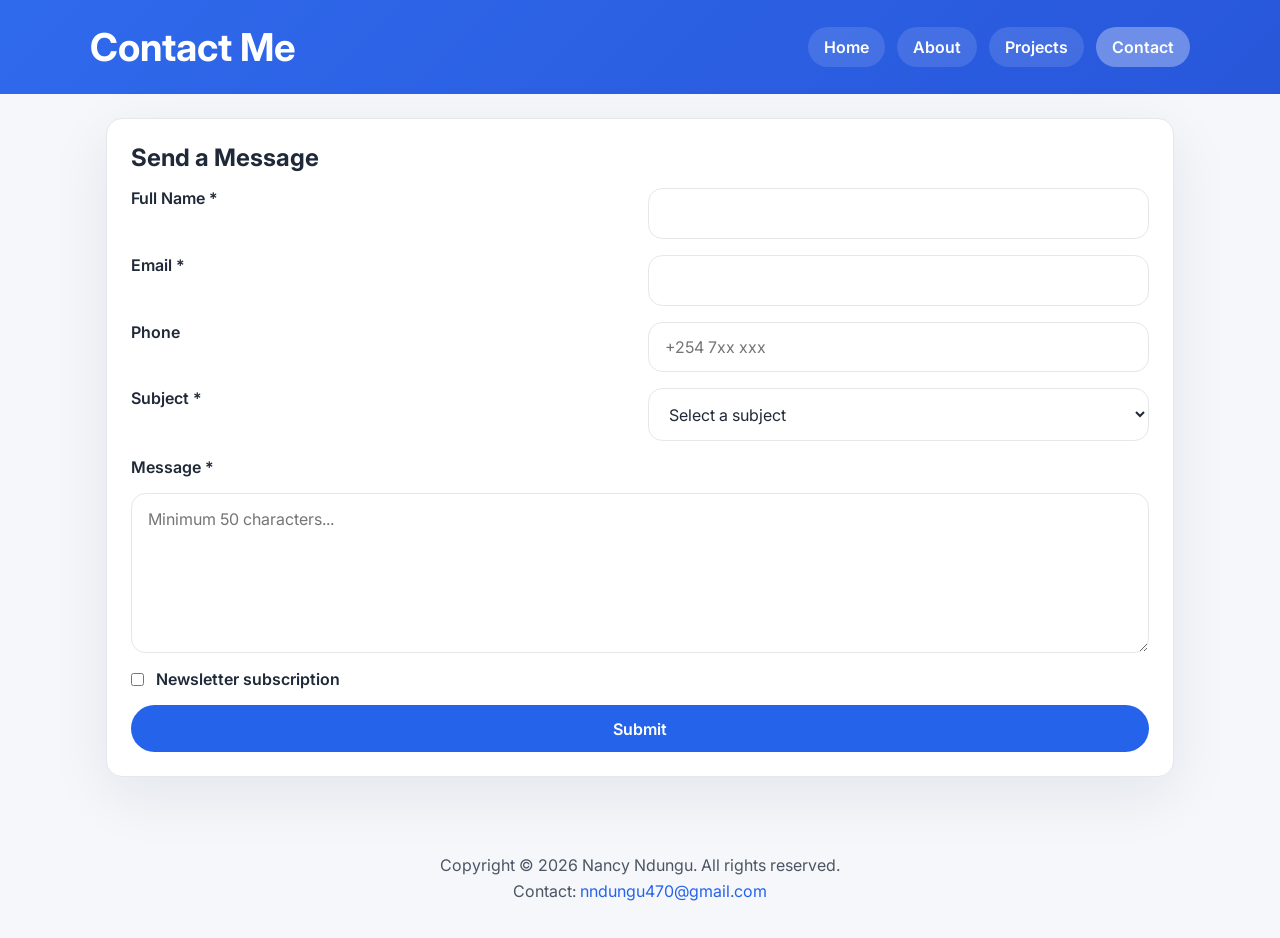
<file: contact.html>
<!DOCTYPE html>
<html lang="en">
<head>
  <meta charset="UTF-8">
  <meta name="viewport" content="width=device-width, initial-scale=1.0">
  <meta name="description" content="Contact Nancy Ndungu about her web development projects and portfolio.">
  <title>Contact - Nancy Ndungu</title>
  <link rel="stylesheet" href="style.css">
</head>
<body>
  <header>
    <div class="header-inner">
      <h1>Contact Me</h1>
      <nav aria-label="Main navigation">
        <a href="index.html">Home</a>
        <a href="about.html">About</a>
        <a href="projects.html">Projects</a>
        <a href="contact.html" aria-current="page">Contact</a>
      </nav>
    </div>
  </header>

  <main>
    <section class="card">
      <h2>Send a Message</h2>
      <form action="/submit" method="POST" novalidate>
        <div class="form-grid">
          <label for="fullname">Full Name *</label>
          <input type="text" id="fullname" name="fullname" required>

          <label for="email">Email *</label>
          <input type="email" id="email" name="email" required>

          <label for="phone">Phone</label>
          <input type="tel" id="phone" name="phone" placeholder="+254 7xx xxx">

          <label for="subject">Subject *</label>
          <select id="subject" name="subject" required>
            <option value="" disabled selected>Select a subject</option>
            <option value="general">General Inquiry</option>
            <option value="support">Technical Support</option>
            <option value="feedback">Feedback</option>
          </select>
        </div>

        <label for="message">Message *</label>
        <textarea id="message" name="message" required minlength="50" placeholder="Minimum 50 characters..."></textarea>

        <div class="checkbox-wrapper">
          <input type="checkbox" id="newsletter" name="newsletter" value="yes">
          <label for="newsletter">Newsletter subscription</label>
        </div>

        <button type="submit">Submit</button>
      </form>
    </section>
  </main>

  <footer>
    <p>Copyright &copy; 2026 Nancy Ndungu. All rights reserved.</p>
    <p>Contact: <a href="mailto:nndungu470@gmail.com">nndungu470@gmail.com</a></p>
  </footer>
</body>
</html>
</file>
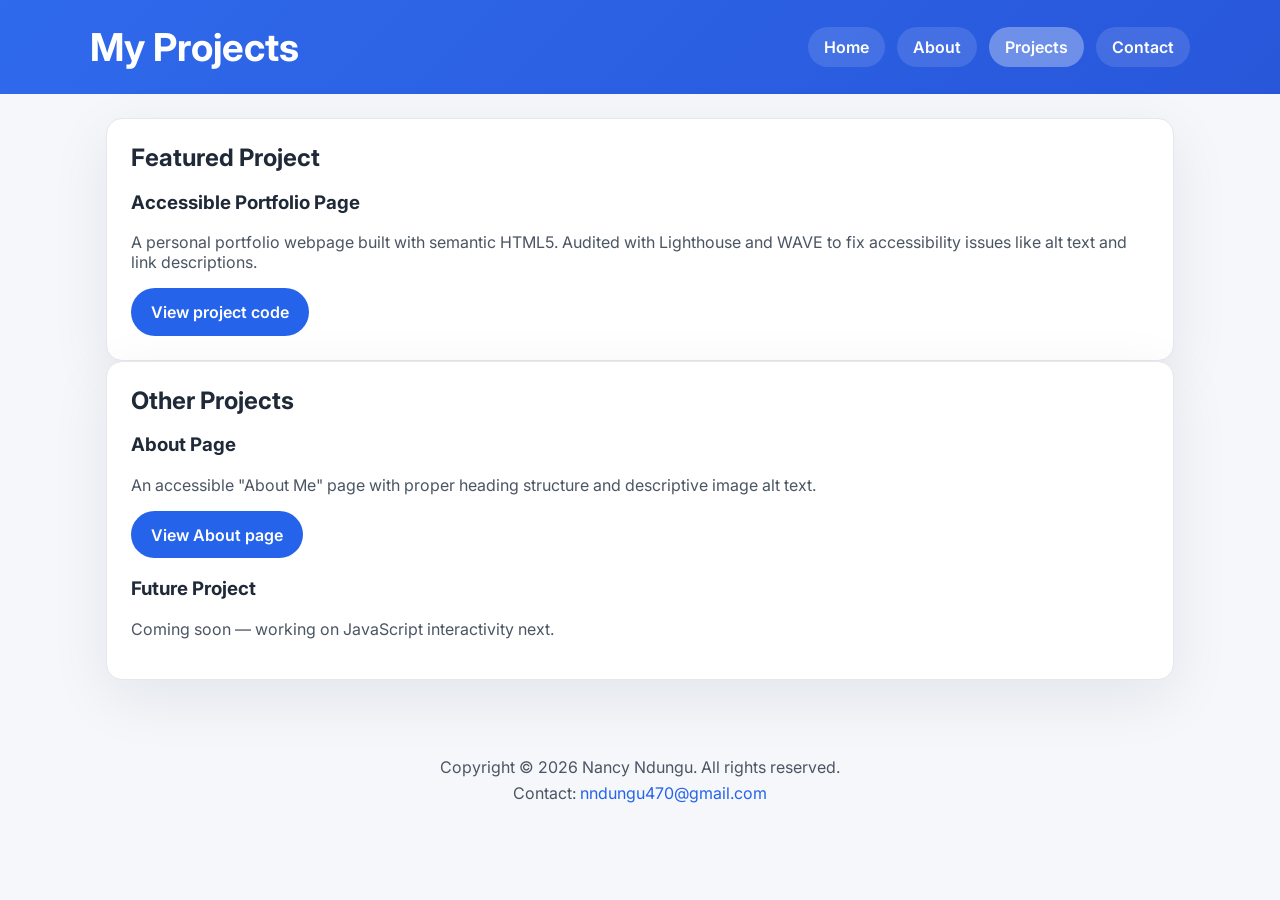
<file: projects.html>
<!DOCTYPE html>
<html lang="en">
<head>
  <meta charset="UTF-8">
  <meta name="viewport" content="width=device-width, initial-scale=1.0">
  <meta name="description" content="Projects by Nancy Ndungu - web development portfolio">
  <title>Projects - Nancy Ndungu</title>
  <link rel="stylesheet" href="style.css">
</head>
<body>
  <header>
    <div class="header-inner">
      <h1>My Projects</h1>
      <nav aria-label="Main navigation">
        <a href="index.html">Home</a>
        <a href="about.html">About</a>
        <a href="projects.html" aria-current="page">Projects</a>
        <a href="contact.html">Contact</a>
      </nav>
    </div>
  </header>

  <main>
    <section class="card">
      <h2>Featured Project</h2>
      <article>
        <h3>Accessible Portfolio Page</h3>
        <p>A personal portfolio webpage built with semantic HTML5. Audited with Lighthouse and WAVE to fix accessibility issues like alt text and link descriptions.</p>
        <a class="button-link" href="index.html">View project code</a>
      </article>
    </section>

    <section class="card">
      <h2>Other Projects</h2>
      <article>
        <h3>About Page</h3>
        <p>An accessible "About Me" page with proper heading structure and descriptive image alt text.</p>
        <a class="button-link" href="about.html">View About page</a>
      </article>

      <article>
        <h3>Future Project</h3>
        <p>Coming soon — working on JavaScript interactivity next.</p>
      </article>
    </section>
  </main>

  <footer>
    <p>Copyright &copy; 2026 Nancy Ndungu. All rights reserved.</p>
    <p>Contact: <a href="mailto:nndungu470@gmail.com">nndungu470@gmail.com</a></p>
  </footer>
</body>
</html>
</file>
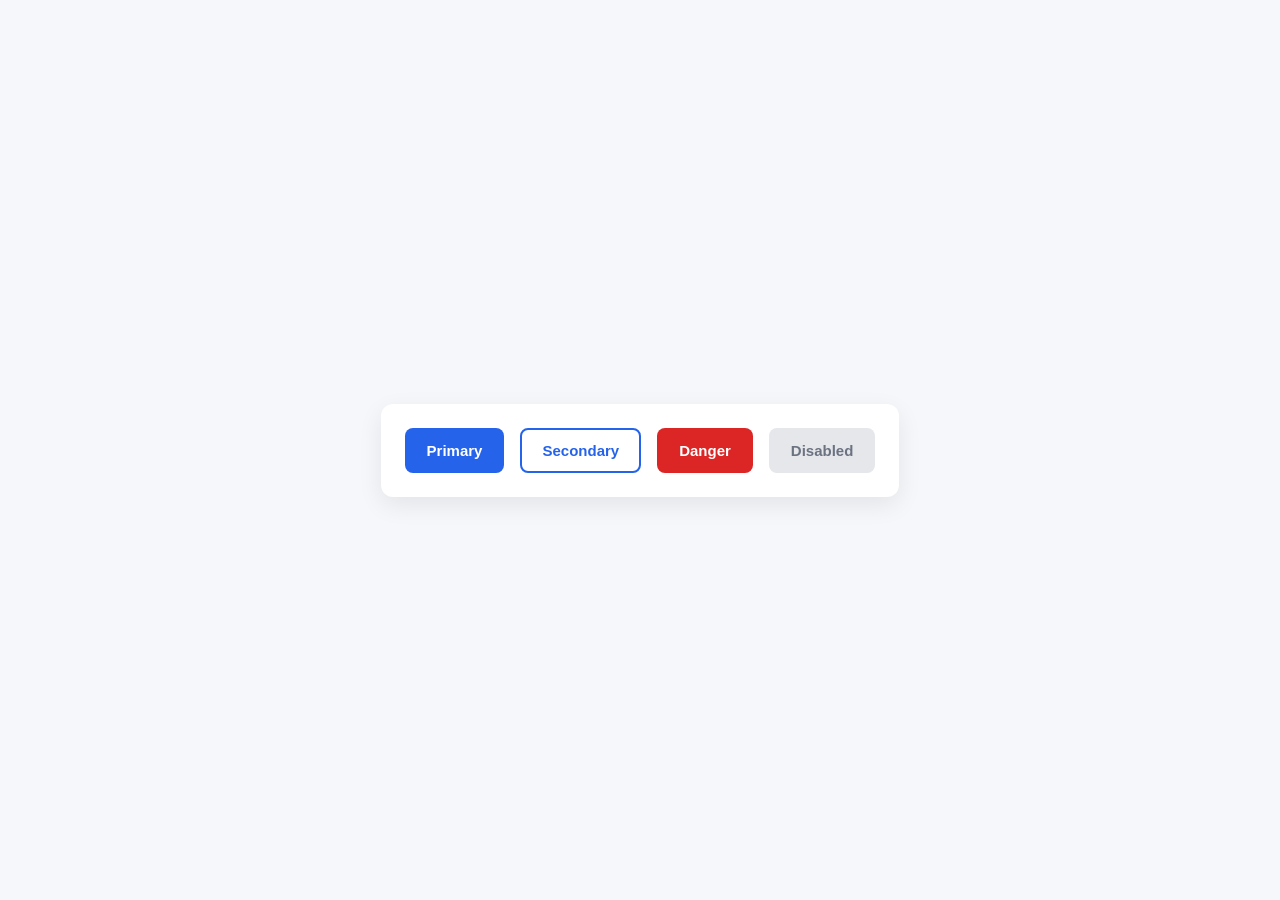
<file: daily challenges/button.html>
<!DOCTYPE html>
<html lang="en">
<head>
  <meta charset="UTF-8" />
  <meta name="viewport" content="width=device-width, initial-scale=1.0" />
  <title>Button Styles</title>
  <style>
    body {
      font-family: Arial, sans-serif;
      display: flex;
      justify-content: center;
      align-items: center;
      min-height: 100vh;
      margin: 0;
      background: #f5f7fb;
    }

    .button-group {
      display: flex;
      gap: 16px;
      flex-wrap: wrap;
      padding: 24px;
      background: white;
      border-radius: 12px;
      box-shadow: 0 8px 25px rgba(0, 0, 0, 0.08);
    }

    .btn {
      padding: 12px 20px;
      border-radius: 8px;
      border: 2px solid transparent;
      font-size: 15px;
      font-weight: 600;
      cursor: pointer;
      transition: all 0.25s ease;
    }

    .btn:hover {
      transform: translateY(-2px);
      box-shadow: 0 6px 14px rgba(0, 0, 0, 0.12);
    }

    .btn-primary {
      background: #2563eb;
      color: white;
    }

    .btn-primary:hover {
      background: #1d4ed8;
    }

    .btn-secondary {
      background: white;
      color: #2563eb;
      border-color: #2563eb;
    }

    .btn-secondary:hover {
      background: #eff6ff;
    }

    .btn-danger {
      background: #dc2626;
      color: white;
    }

    .btn-danger:hover {
      background: #b91c1c;
    }

    .btn-disabled {
      background: #e5e7eb;
      color: #6b7280;
      cursor: not-allowed;
      box-shadow: none;
    }

    .btn-disabled:hover {
      transform: none;
      box-shadow: none;
      background: #d1d5db;
    }
  </style>
</head>
<body>
  <div class="button-group">
    <button class="btn btn-primary">Primary</button>
    <button class="btn btn-secondary">Secondary</button>
    <button class="btn btn-danger">Danger</button>
    <button class="btn btn-disabled" disabled>Disabled</button>
  </div>
</body>
</html>
</file>
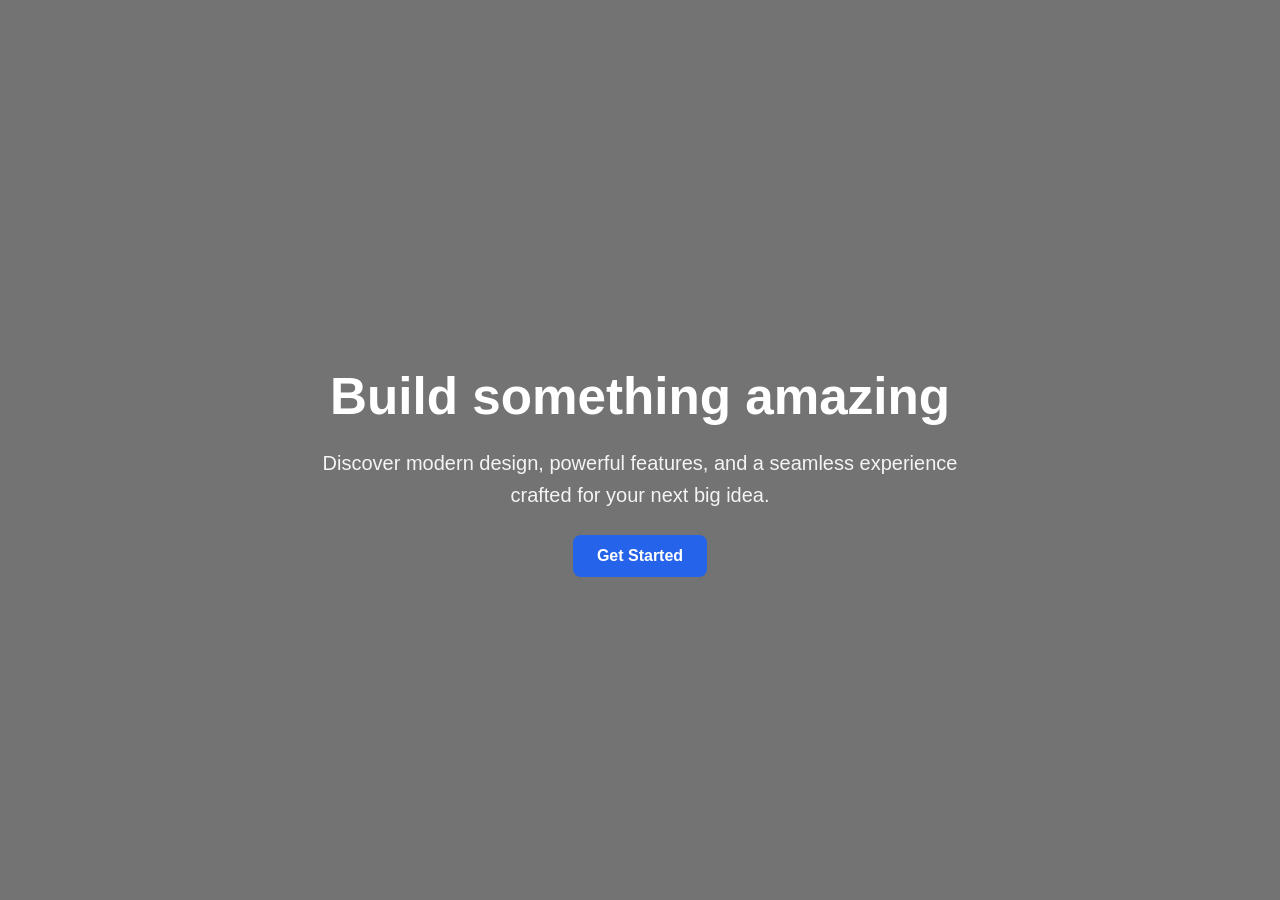
<file: daily challenges/hero.html>
<!DOCTYPE html>
<html lang="en">
<head>
  <meta charset="UTF-8" />
  <meta name="viewport" content="width=device-width, initial-scale=1.0" />
  <title>Hero Section</title>
  <style>
    * {
      box-sizing: border-box;
    }

    body {
      margin: 0;
      font-family: Arial, sans-serif;
      color: white;
    }

    .hero {
      min-height: 100vh;
      display: flex;
      align-items: center;
      justify-content: center;
      padding: 24px;
      background:
        linear-gradient(rgba(0, 0, 0, 0.55), rgba(0, 0, 0, 0.55)),
        url('https://images.unsplash.com/photo-1497366754035-f200968a6e72?auto=format&fit=crop&w=1600&q=80') center/cover no-repeat;
    }

    .hero-content {
      text-align: center;
      max-width: 700px;
      width: 100%;
    }

    .hero h1 {
      font-size: clamp(2rem, 4vw, 3.5rem);
      margin-bottom: 16px;
      line-height: 1.2;
    }

    .hero p {
      font-size: clamp(1rem, 2vw, 1.25rem);
      margin-bottom: 24px;
      line-height: 1.6;
      color: #f3f4f6;
    }

    .hero-btn {
      display: inline-block;
      padding: 12px 24px;
      background: #2563eb;
      color: white;
      text-decoration: none;
      border-radius: 8px;
      font-weight: 600;
      transition: background 0.25s ease, transform 0.25s ease;
    }

    .hero-btn:hover {
      background: #1d4ed8;
      transform: translateY(-2px);
    }

    @media (max-width: 600px) {
      .hero {
        padding: 20px;
      }

      .hero h1 {
        font-size: 2rem;
      }

      .hero p {
        font-size: 1rem;
      }
    }
  </style>
</head>
<body>
  <section class="hero">
    <div class="hero-content">
      <h1>Build something amazing</h1>
      <p>Discover modern design, powerful features, and a seamless experience crafted for your next big idea.</p>
      <a href="#" class="hero-btn">Get Started</a>
    </div>
  </section>
</body>
</html>
</file>
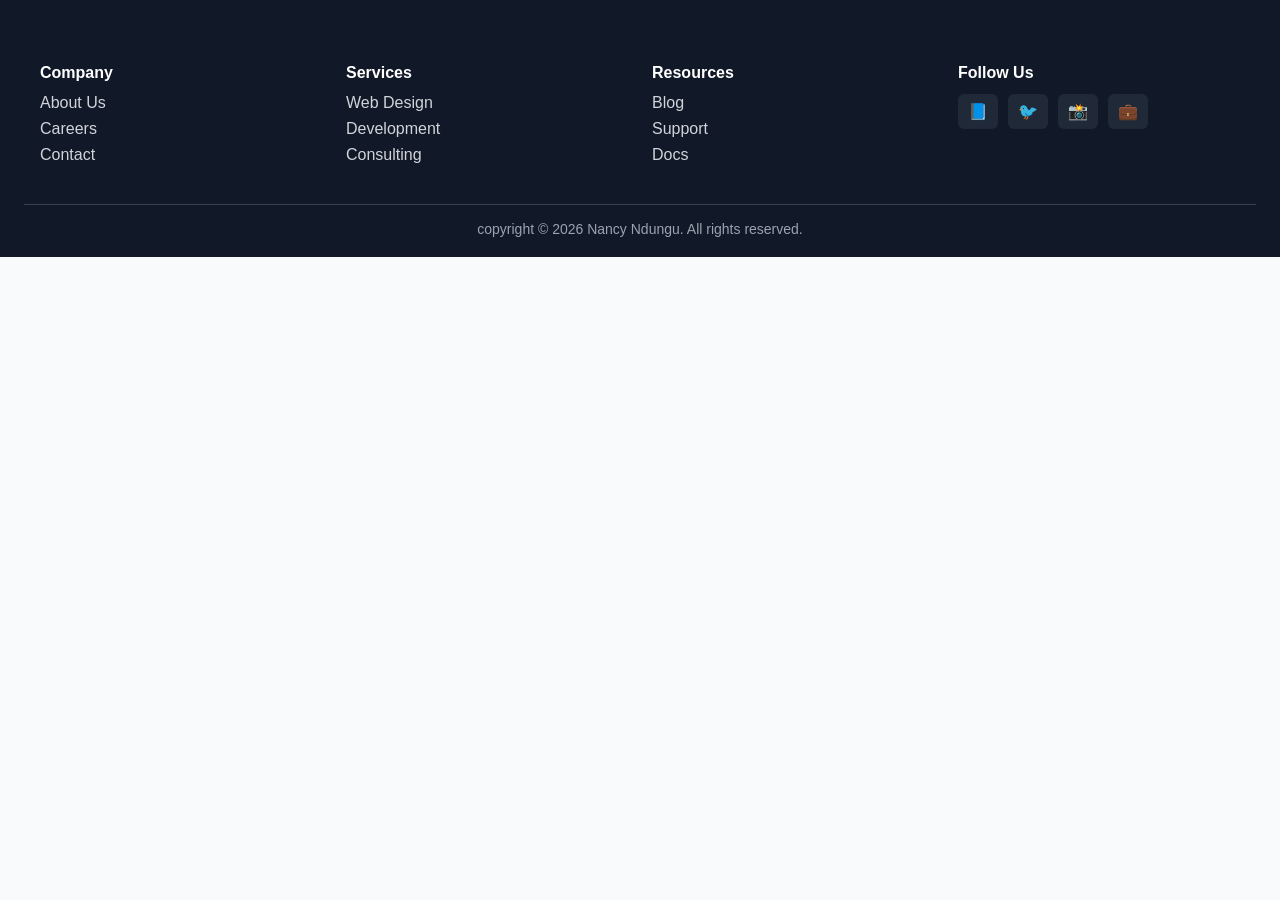
<file: daily challenges/multi-column.html>
<!DOCTYPE html>
<html lang="en">
<head>
  <meta charset="UTF-8" />
  <meta name="viewport" content="width=device-width, initial-scale=1.0" />
  <title>Responsive Footer</title>
  <style>
    * {
      box-sizing: border-box;
    }

    body {
      margin: 0;
      font-family: Arial, sans-serif;
      background: #f8fafc;
    }

    .footer {
      background: #111827;
      color: #f9fafb;
      padding: 48px 24px 20px;
    }

    .footer-container {
      max-width: 1200px;
      margin: 0 auto;
      display: grid;
      grid-template-columns: repeat(4, 1fr);
      gap: 24px;
    }

    .footer-column h3 {
      margin-bottom: 12px;
      font-size: 16px;
      color: white;
    }

    .footer-column ul {
      list-style: none;
      padding: 0;
      margin: 0;
    }

    .footer-column li {
      margin-bottom: 8px;
    }

    .footer-column a {
      color: #d1d5db;
      text-decoration: none;
    }

    .footer-column a:hover {
      color: white;
    }

    .social-links {
      display: flex;
      gap: 10px;
      flex-wrap: wrap;
      margin-top: 8px;
    }

    .social-links a {
      display: inline-block;
      padding: 8px 10px;
      background: #1f2937;
      border-radius: 6px;
      font-size: 16px;
    }

    .copyright {
      margin-top: 32px;
      padding-top: 16px;
      border-top: 1px solid #374151;
      text-align: center;
      color: #9ca3af;
      font-size: 14px;
    }

    @media (max-width: 900px) {
      .footer-container {
        grid-template-columns: repeat(2, 1fr);
      }
    }

    @media (max-width: 600px) {
      .footer-container {
        grid-template-columns: 1fr;
      }
    }
  </style>
</head>
<body>
  <footer class="footer">
    <div class="footer-container">
      <div class="footer-column">
        <h3>Company</h3>
        <ul>
          <li><a href="#">About Us</a></li>
          <li><a href="#">Careers</a></li>
          <li><a href="#">Contact</a></li>
        </ul>
      </div>

      <div class="footer-column">
        <h3>Services</h3>
        <ul>
          <li><a href="#">Web Design</a></li>
          <li><a href="#">Development</a></li>
          <li><a href="#">Consulting</a></li>
        </ul>
      </div>

      <div class="footer-column">
        <h3>Resources</h3>
        <ul>
          <li><a href="#">Blog</a></li>
          <li><a href="#">Support</a></li>
          <li><a href="#">Docs</a></li>
        </ul>
      </div>

      <div class="footer-column">
        <h3>Follow Us</h3>
        <div class="social-links">
          <a href="#" aria-label="Facebook">📘</a>
          <a href="#" aria-label="Twitter">🐦</a>
          <a href="#" aria-label="Instagram">📸</a>
          <a href="#" aria-label="LinkedIn">💼</a>
        </div>
      </div>
    </div>

    <div class="copyright">
      copyright © 2026 Nancy Ndungu. All rights reserved.
    </div>
  </footer>
</body>
</html>
</file>
<file: style.css>
@import url("https://fonts.googleapis.com/css2?family=Inter:wght@300;400;500;600;700&display=swap");

:root {
  --bg: #f5f7fb;
  --surface: #ffffff;
  --text: #1f2937;
  --muted: #4b5563;
  --accent: #2563eb;
  --accent-strong: #1d4ed8;
  --border: #e5e7eb;
  --radius: 1rem;
}

* {
  box-sizing: border-box;
}

html {
  font-family: "Inter", system-ui, -apple-system, BlinkMacSystemFont, "Segoe UI", sans-serif;
  scroll-behavior: smooth;
}

body {
  margin: 0;
  min-height: 100vh;
  background: var(--bg);
  color: var(--text);
  line-height: 1.65;
}

img,
button,
input,
select,
textarea {
  max-width: 100%;
}

img {
  display: block;
}

body,
button,
input,
select,
textarea {
  font: inherit;
}

a {
  color: var(--accent);
  text-decoration: none;
}

a:hover,
a:focus-visible {
  text-decoration: underline;
}

header {
  background: linear-gradient(135deg, rgba(37,98,235,0.95), rgba(29,78,216,0.95));
  color: white;
  padding: 1.5rem 1rem;
}

header .header-inner {
  max-width: 1100px;
  margin: 0 auto;
  display: flex;
  flex-wrap: wrap;
  align-items: center;
  justify-content: space-between;
  gap: 1rem;
}

header h1 {
  font-size: clamp(1.75rem, 3vw, 2.5rem);
  margin: 0;
}

nav {
  display: flex;
  flex-wrap: wrap;
  gap: 0.75rem;
  justify-content: center;
}

nav a {
  color: white;
  font-weight: 600;
  background: rgba(255,255,255,0.12);
  padding: 0.65rem 1rem;
  border-radius: 999px;
  transition: background 0.2s ease;
}

nav a:hover,
nav a:focus-visible {
  background: rgba(255,255,255,0.22);
}

nav a[aria-current="page"] {
  background: rgba(255,255,255,0.32);
}

main {
  max-width: 1100px;
  margin: 0 auto;
  padding: 1.5rem 1rem 3rem;
}

section.card {
  background: var(--surface);
  border: 1px solid var(--border);
  border-radius: var(--radius);
  padding: 1.5rem;
  box-shadow: 0 18px 60px rgba(15,23,42,0.08);
}

section.card h2 {
  margin-top: 0;
  margin-bottom: 1rem;
  font-size: 1.5rem;
}

section.card p,
section.card li {
  color: var(--muted);
}

section.card ul {
  padding-left: 1.2rem;
  margin: 0;
}

section.card ul li {
  margin-bottom: 0.75rem;
}

.button-link,
button {
  display: inline-flex;
  align-items: center;
  justify-content: center;
  padding: 0.85rem 1.25rem;
  background: var(--accent);
  color: white;
  border: none;
  border-radius: 999px;
  cursor: pointer;
  font-weight: 600;
  transition: background 0.2s ease, transform 0.15s ease;
}

.button-link:hover,
button:hover,
button:focus-visible,
.button-link:focus-visible {
  background: var(--accent-strong);
  transform: translateY(-1px);
}

.gallery-grid {
  display: grid;
  grid-template-columns: 1fr;
  gap: 1rem;
}

.gallery-grid img {
  height: 220px;
  object-fit: cover;
  border-radius: 1rem;
}

form {
  display: grid;
  gap: 1rem;
}

.form-grid {
  display: grid;
  gap: 1rem;
}

label {
  font-weight: 600;
  color: var(--text);
}

input,
select,
textarea {
  width: 100%;
  padding: 0.9rem 1rem;
  border: 1px solid var(--border);
  border-radius: 0.9rem;
  background: #fff;
  color: var(--text);
}

textarea {
  min-height: 160px;
  resize: vertical;
}

.checkbox-wrapper {
  display: flex;
  align-items: center;
  gap: 0.75rem;
}

.checkbox-wrapper input {
  width: auto;
  margin: 0;
}

footer {
  text-align: center;
  padding: 1.5rem 1rem 2rem;
  color: var(--muted);
}

footer p {
  margin: 0.35rem 0;
}

@media (min-width: 640px) {
  .form-grid {
    grid-template-columns: repeat(2, minmax(0, 1fr));
  }
}

@media (min-width: 768px) {
  .gallery-grid {
    grid-template-columns: repeat(2, minmax(0, 1fr));
  }
}

@media (min-width: 1024px) {
  header .header-inner {
    padding: 0;
  }

  .gallery-grid {
    grid-template-columns: repeat(3, minmax(0, 1fr));
  }
}
</file>
